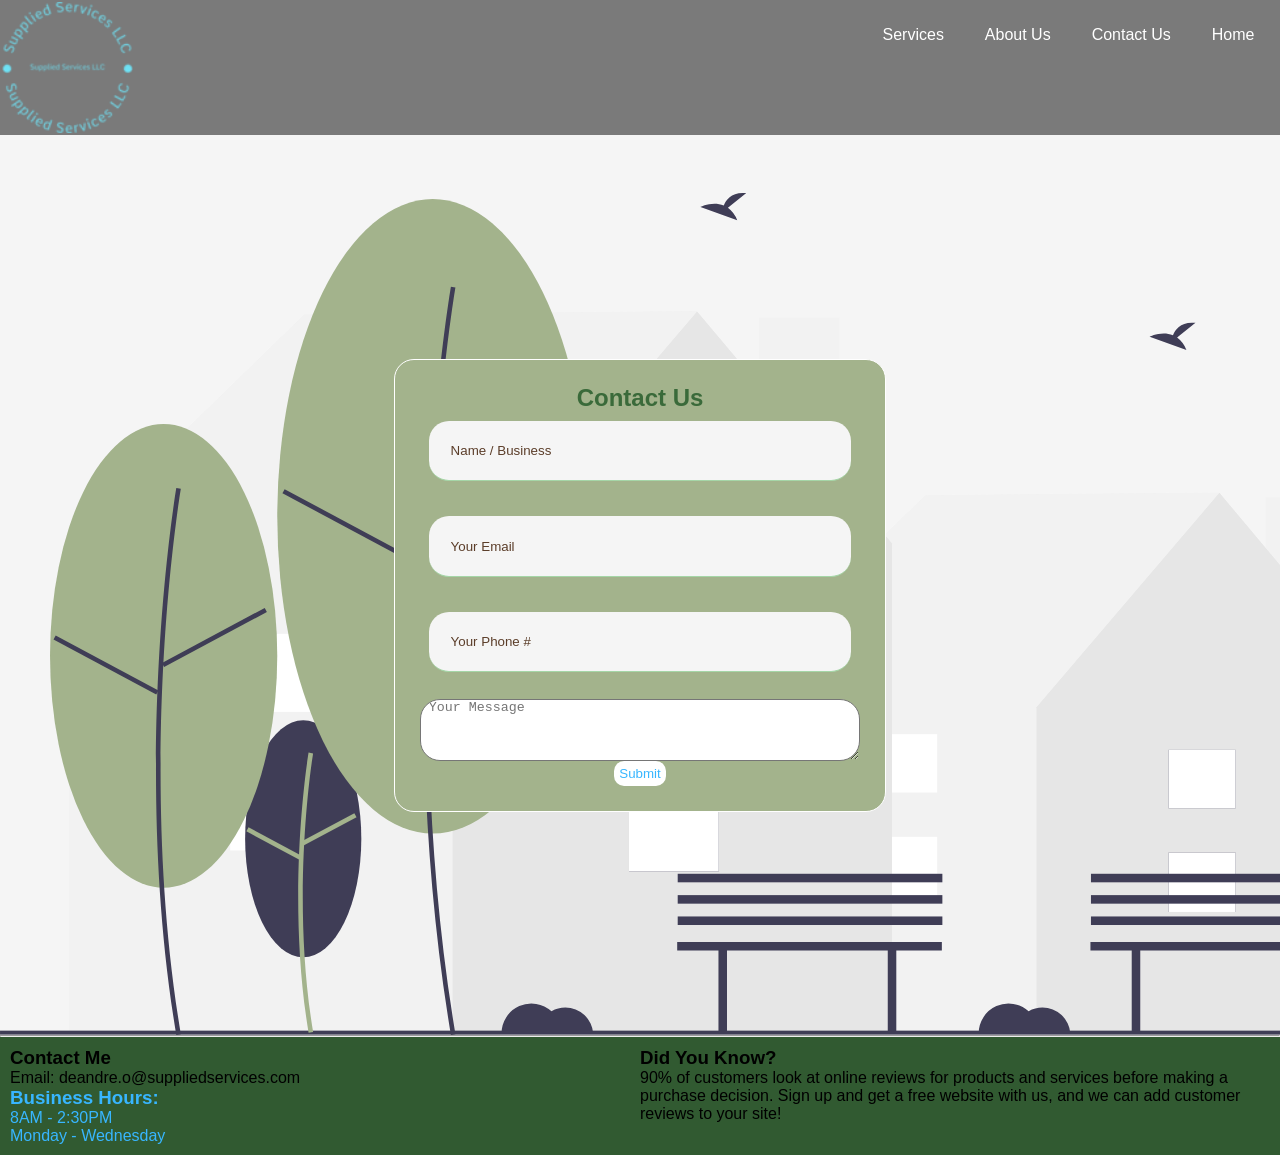
<file: contact.html>
<!DOCTYPE html>
<!--[if lt IE 7]>      <html class="no-js lt-ie9 lt-ie8 lt-ie7"> <![endif]-->
<!--[if IE 7]>         <html class="no-js lt-ie9 lt-ie8"> <![endif]-->
<!--[if IE 8]>         <html class="no-js lt-ie9"> <![endif]-->
<!--[if gt IE 8]>      <html class="no-js"> <!--<![endif]-->
<html>
    <head>
        <meta charset="utf-8">
        <meta http-equiv="X-UA-Compatible" content="IE=edge">
        <title>Supplied Services | Contact Us</title>
        <meta name="description" content="Get in touch with Supplied Services for all your web design needs. We're here to help landscaping and lawn care businesses succeed online.">
        <meta name="keywords" content="Contact Supplied Services, Web design inquiries, Landscaping website support, Lawn care business contact">
        <meta name="viewport" content="width=device-width, initial-scale=1">
        <link rel="stylesheet" href="style.css">
        <link rel="stylesheet" href="responsive.css">
        <link href='https://unpkg.com/boxicons@2.1.4/css/boxicons.min.css' rel='stylesheet'>
    </head>
    <body>
      <div class="main-container" id="contact-page">
        <nav>
            <div class="nav-bar">
              <img src="assets/logo-small.png" alt="Supplied Services Business Logo" class="logo">
              <div class="links" id="nav-links">
                   <a href="services.html">Services</a>
                   <a href="about.html">About Us</a>
                   <a href="contact.html">Contact Us</a>
                   <a href="index.html">Home</a>
              </div>
            </div>
        </nav>
        <main>
          <div class="contact-form">
            <form id="contact-form" method="POST" action="https://api.web3forms.com/submit">
                <h2>Contact Us</h2>
                  <input type="hidden" name="access_key" value="4ad4ddd2-e916-440f-8eb6-dff575d367cb">
                  <input type="text" name="name" class="form-control" placeholder="Name / Business" required="" fdprocessedid="xuqpzh"><br>
                  <input type="email" name="email" class="form-control" placeholder="Your Email" required="" fdprocessedid="rgmj0t"><br>
                  <input type="phone" name="phone" class="form-control" placeholder="Your Phone #" required="" fdprocessedid="moidqc"><br>
                  <textarea name="message" class="form-control" placeholder=" Your Message" rows="4" required=""></textarea>
                  <button type="submit" class="button-primary">Submit</button>
                </form>
               <div class="social-icons">
                <span>Find Me Here:</span>
                 <a href=""> 
                   <i class='bx bxl-linkedin'></i>
                 </a>
                 <a href="https://www.instagram.com/next.level.dre/">
                   <i class='bx bxl-instagram'></i>
                  </a>
             </div>
            </form>
          </div>
        </main>
        <hr>
        <footer>
            <div class="fcol-1">
                <h3>Contact Me</h3>
                <p>Email: deandre.o@suppliedservices.com</p>
                <div class="socials">
                  <p>Follow Me:</p>
                  <a href="https://www.instagram.com/next.level.dre/">
                  <i class='bx bxl-instagram'></i>
                  </a>
                  <a href="">
                  <i class='bx bxl-linkedin'></i>
                  </a>
             </div>
             <h3 style="color: #38b6ff;">Business Hours:</h3>
             <p style="color: #38b6ff;">8AM - 2:30PM</p>
             <p style="color: #38b6ff;">Monday - Wednesday</p>
            </div>
            <div class="fcol-2">
              <h3>Did You Know?</h3>
              <p>90% of customers look at online reviews for products and services before making a purchase decision. Sign up and get
                 a free website with us, and we can add customer reviews to your site!
              </p>
          </div>
        </footer>
      </div>
    </body>
</html>
</file>
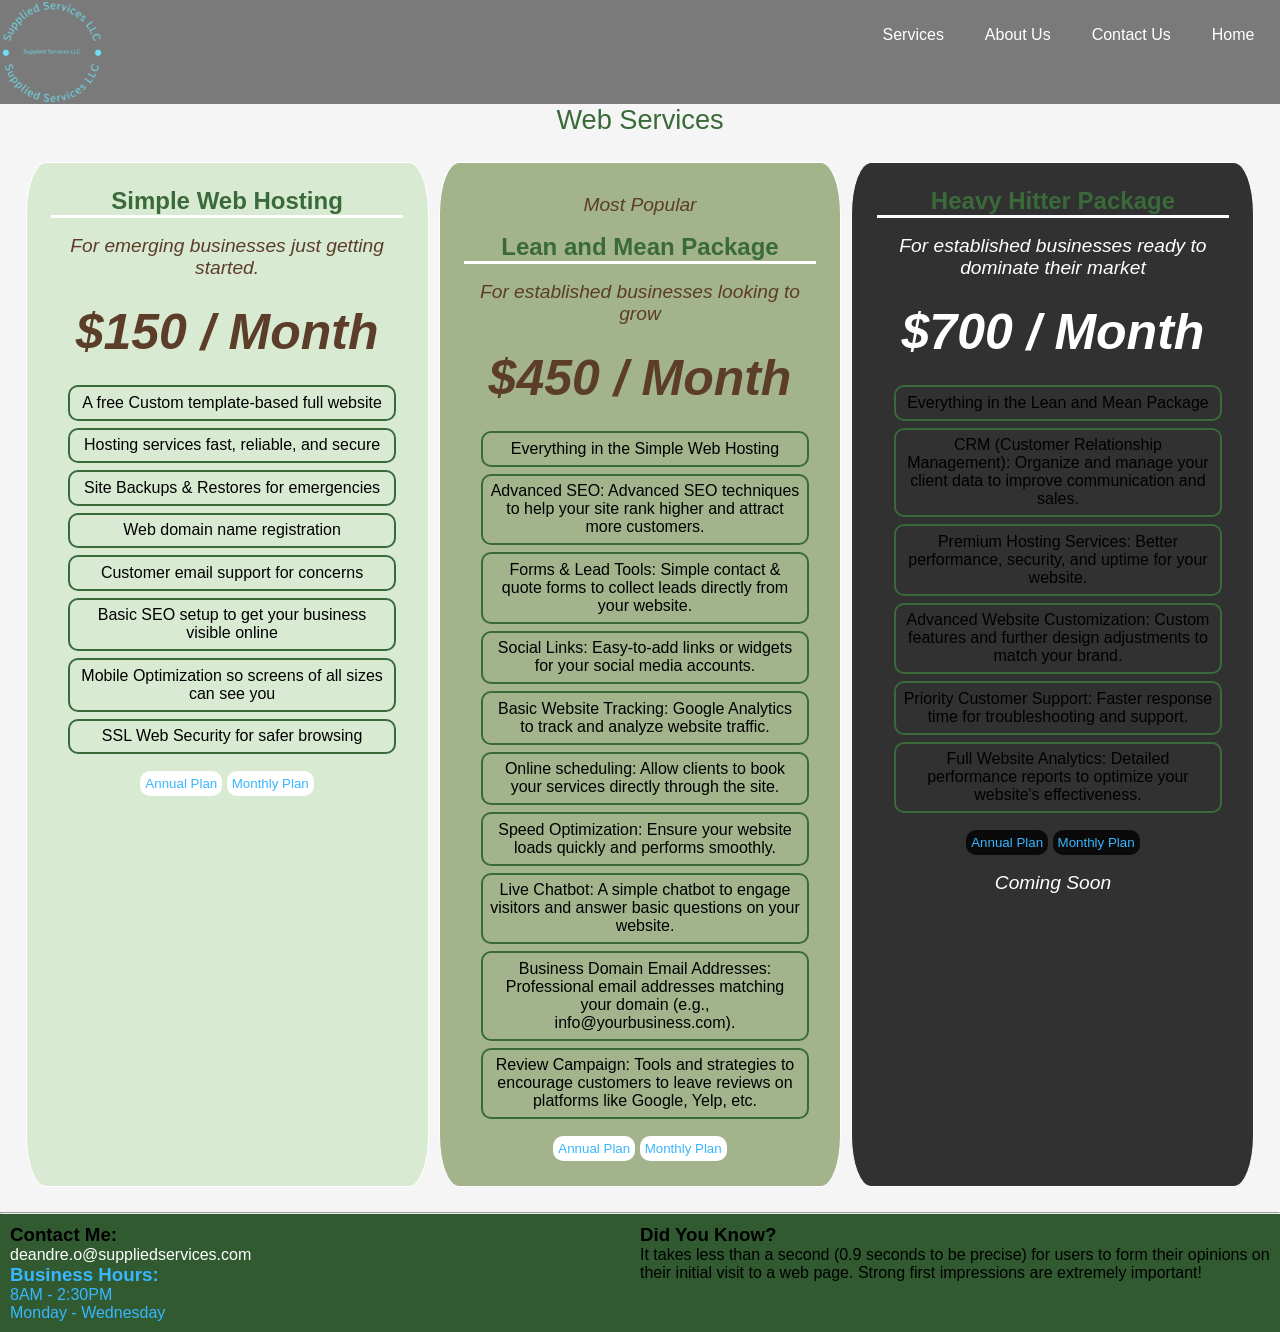
<file: services.html>
<!DOCTYPE html>
<!--[if lt IE 7]>      <html class="no-js lt-ie9 lt-ie8 lt-ie7"> <![endif]-->
<!--[if IE 7]>         <html class="no-js lt-ie9 lt-ie8"> <![endif]-->
<!--[if IE 8]>         <html class="no-js lt-ie9"> <![endif]-->
<!--[if gt IE 8]>      <html class="no-js"> <!--<![endif]-->
<html>
    <head>
        <meta charset="utf-8">
        <meta http-equiv="X-UA-Compatible" content="IE=edge">
        <title>Supplied Services | Web Design & Hosting Services for Landscaping</title>
        <meta name="description" content="Explore our web design and hosting services tailored for landscaping and lawn care businesses. Enhance your online presence with our expert solutions.">
        <meta name="keywords" content="Web design services, Landscaping website design, Lawn care hosting solutions, CRM for small businesses, Online marketing for landscaping">
        <meta name="viewport" content="width=device-width, initial-scale=1">
        <link rel="stylesheet" href="style.css">
        <link rel="stylesheet" href="responsive.css">
        <link href='https://unpkg.com/boxicons@2.1.4/css/boxicons.min.css' rel='stylesheet'>
    </head>
    <body>
      <div class="main-container" id="servicePage">
          <nav>
              <div class="nav-bar">
                <img src="assets/logo-small.png" alt="Supplied Services Business Logo" class="logo">
                <div class="links" id="nav-links">
                     <a href="services.html">Services</a>
                     <a href="about.html">About Us</a>
                     <a href="contact.html">Contact Us</a>
                     <a href="index.html">Home</a>
                </div>
              </div>
          </nav>
          <header>Web Services</header>
          <main>
             <div class="services">
               <div class="swh">
                 <h2 class="title">Simple Web Hosting</h2>
                 <span>For emerging businesses
                    just getting started.</span>
                    <span class="price"><strong>$150 / Month</strong></span>
                 <ul class="features">
                    <li>A free Custom template-based full website </li>
                    <li>Hosting services fast, reliable, and secure</li>
                    <li>Site Backups & Restores for emergencies</li>
                    <li>Web domain name registration</li>
                    <li>Customer email support for concerns</li>
                    <li>Basic SEO setup to get your business visible online</li>
                    <li>Mobile Optimization so screens of all sizes can see you</li>
                    <li>SSL Web Security for safer browsing</li>
                 </ul>
                 <div class="pay-choices">
                      <a href="https://buy.stripe.com/8wM5lpdhi9sFecgaEO"><button class="lumpsum">Annual Plan</button></a>
                      <a href="https://buy.stripe.com/4gw7txgtu48l6JO149"><button class="monthly">Monthly Plan</button></a>
                 </div>
                 
             </div>
             <div class="lnm">
                <span>Most Popular</span>
                <h2 class="title">Lean and Mean Package</h2>
                <span>For established businesses
                    looking to grow</span>
                    <span class="price"><strong>$450 / Month</strong></span>
                <ul class="features">
                    <li>Everything in the Simple Web Hosting</li>
                    <li>Advanced SEO: Advanced SEO techniques to help your site rank higher and attract more customers.</li>
                    <li>Forms & Lead Tools: Simple contact & quote forms to collect leads directly from your website.</li>
                    <li>Social Links: Easy-to-add links or widgets for your social media accounts.</li>
                    <li>Basic Website Tracking: Google Analytics to track and analyze website traffic.</li>
                    <li>Online scheduling: Allow clients to book your services directly through the site.</li>
                    <li>Speed Optimization: Ensure your website loads quickly and performs smoothly.</li>
                    <li>Live Chatbot: A simple chatbot to engage visitors and answer basic questions on your website.</li>
                    <li>Business Domain Email Addresses: Professional email addresses matching your domain (e.g., info@yourbusiness.com).</li>
                    <li>Review Campaign: Tools and strategies to encourage customers to leave reviews on platforms like Google, Yelp, etc.</li>
                </ul>
                <div class="pay-choices">
                    <a href="https://buy.stripe.com/9AQ3dh7WYfR3gko28g"><button class="lumpsum">Annual Plan</button></a>
                    <a href="https://buy.stripe.com/5kA3dh2CE9sF8RW3ci"><button  class="monthly">Monthly Plan</button></a>
               </div>
             </div>
             <div class="hh">
                 <h2 class="title">Heavy Hitter Package</h2>
                 <span>For established businesses ready to dominate their market</span>
                 <span class="price"><strong>$700 / Month</strong></span>
                 <ul class="features">
                    <li>Everything in the Lean and Mean Package</li>
                    <li>CRM (Customer Relationship Management): Organize and manage your client data to improve communication and sales.</li>
                    <li>Premium Hosting Services: Better performance, security, and uptime for your website.</li>
                    <li>Advanced Website Customization: Custom features and further design adjustments to match your brand.</li>
                    <li>Priority Customer Support: Faster response time for troubleshooting and support.</li>
                    <li>Full Website Analytics: Detailed performance reports to optimize your website's effectiveness.</li>
                 </ul>
                 <div class="pay-choices">
                    <button href="" class="lumpsum unavailable">Annual Plan</button>
                    <button href="" class="monthly unavailable">Monthly Plan</button>
               </div> 
               <span> Coming Soon</span>
             </div>
             </div>
            </main>
            <hr>
          <footer>
            <div class="fcol-1">
                <h3>Contact Me:</h3>
                <a href="contact.html">deandre.o@suppliedservices.com</a>
                <div class="socials">
                     <p>Follow Me:</p>
                     <a href="https://www.instagram.com/next.level.dre/">
                     <i class='bx bxl-instagram'></i>
                     </a>
                     <a href="">
                     <i class='bx bxl-linkedin'></i>
                     </a>
                </div>
                <h3 style="color: #38b6ff;">Business Hours:</h3>
                <p style="color: #38b6ff;">8AM - 2:30PM</p>
                <p style="color: #38b6ff;">Monday - Wednesday</p>
            </div> 
            <div class="fcol-2">
                <h3>Did You Know?</h3>
                <p>It takes less than a second (0.9 seconds to be precise) for users to form their opinions on their initial visit
                     to a web page. Strong first impressions are extremely important!</p>
            </div>

           </footer>
        </div>
    </body>
</html>
</file>
<file: style.css>
* {
    margin: 0;
    padding: 0;
    box-sizing: border-box;
}

h1, h2, h3, h4, h5, h6, .cta, .cta-s {
    font-weight: 600;
    font-family: 'Poppins', sans-serif;
}

body {
    
    width: 100dvw;
    height: 100dvh;
    background-color: #F5F5F5;
    display: flex;
    flex-direction: column;
    font-family: 'Inter', sans-serif;
    
}

nav {
    display: flex;
    width: 100vw;
    height: 15vh;
    background-color: rgba(0, 0, 0, 0.5);
}



.nav-bar {
    width: 100%;
    height: 100%;
    display: flex;
    justify-content: space-between;
    background-color: transparent;
    
    
}


.nav-bar .logo {
    padding: 2px;
    max-height: 100%;
    max-width: 30%;
}

.links {
    margin: 2%;
    display: flex;
    gap: 8%;
    width: 40%;
    justify-content: right;
}

.links a {
    text-decoration: none;
    transition: 0.3s ease-in;
    color: white;
    padding-bottom: 3%;
    
}

.links a:hover{
    border-bottom: 2px solid #38b6ff;
}

main {
    display: flex;
    flex-direction: column;
    height: auto;
    width: 100vw;
    
}
.hero {
    display: flex;
    flex-direction: column;
    height: 100vh;
    width: 100vw;
    background-image: linear-gradient(rgba(0, 0, 0, 0.5), rgba(0, 0, 0, 0.5)), url(assets/grass2.jpg);
    background-position: center;
    background-size: cover;
    background-repeat: no-repeat;
    image-rendering: crisp-edges
    
}

.hero-col {
    display: flex;
    height: 100%;
    flex-direction: column;
    align-items: center;
    justify-content: center;
    color: white;
    text-align: center;
    font-size: 20px;
    gap: 5%;
    padding: 2%;
}

main p {
    width: 50%;
}

.hero-col p {
    padding: 2%;
}

.websites {
    background-color: #a3b38c;
    display: flex;
    height: 100vh;
    width: 100vw;
    overflow: hidden;
    
    
}

.title {
    border-bottom: 3px solid white;
}


.wcol-1 {
    flex: 1;
    display: flex;
    align-items: center;
    justify-content: center;
}

.wcol-2 {
    flex: 1;
    display: flex;
    flex-direction: column;
    justify-content: center;
    align-items: center;
    padding: 2%;
    gap: 10%;
    text-align: center;
    font-size: 20px;
}

.hosting {
    overflow: hidden;
    display: flex;
    height: 100vh;
    width: 100vw;
    align-items: center;
    justify-content: center;
}

.hcol-1 {
    flex: 1;
    display: flex;
    flex-direction: column;
    justify-content: center;
    align-items: center;
    padding: 2%;
    gap: 60px;
    text-align: center;
    font-size: 20px;
}


.hcol-2 {
    flex: 1;
    display: flex;
    align-items: center;
    justify-content: center;
}

.calendar {
    overflow: hidden;
    display: flex;
    min-height: 100vh;
    width: 100vw;
    align-items: center;
    justify-content: center;
    background-color: #a3b38c;
}

.calendar h2 {
    margin-bottom: 2%;
    border-bottom: 5px solid white;
}

.ccol-1 {
    flex: 1;
    display: flex;
    justify-content: center;
    align-items: center;
    height: 50vh;
}

.ccol-1 img {
    width: 80%;
    height: auto;
    
}

.ccol-2 {
    flex: 1;
    display: flex;
    flex-direction: column;
    justify-content: center;
    align-items: center;
}


.calendly-inline-widget {
    border: 15px solid black;
    border-radius: 5%;
}

span {
   padding: 2%; 
   font-size: 120%;
}

footer {
    display: flex;
    align-items: baseline;
    height: auto;
    width: 100%;
    padding: 10px;
    background-color: #315A31;
}

.fcol-1 {
   flex: 1;
}

.fcol-1 a {
    text-decoration: none;
    color: white;
}

.fcol-2 {
   flex: 1;
}

.socials {
    display: flex;
    display: none;
    gap: 2%;
}



button {
    padding: 5px;
    border-radius: 10px;
    border: none;
}

.cta {
    padding: 2%;
    color: #3A6A3A;
    background-color: #D9EAD3;
    border: none;
    border-radius: 10%;
    text-decoration: none;
    align-self: center;
    transition: background-color 0.3s;
}

.cta:hover {
background-color:#38b6ff;
color: white;
cursor: pointer;
}

.cta-s {
    background-color: #38b6ff;
    color: white;
    padding: 2%;
    border-radius: 10%;
    border: none;
    text-decoration: none;
    align-self: center;
    transition: background-color 0.3s;
}

.cta-s:hover {
    background-color:white;
    color: #38b6ff;
    cursor: pointer;
    }

.hpButtons {
    display: flex;
    gap: 25%;
}
    /* End of index Code*/ 

/* End of Home Page code*/

header {
    text-align: center;
    font-size: 170%;
}


#servicePage  {
    height: 100vh;
    width: 100vw;
    display: flex;
    flex-direction: column;
}

#servicePage header {
    color: #3A6A3A;
}

.services {
    display: flex;
    height: 100%;
    width: 100vw;
    justify-content: space-evenly;
    padding: 2%;
    gap: 10px;
    align-items: center;
    text-align: center;  
}

.services h2 {
    color: #3A6A3A;
}

.swh ul, .lnm ul, .hh ul {
    padding-left: 10px;
    list-style-position: inside;
}


.swh {
    display: flex;
    flex-direction: column;
    flex: 1;
    height: 100%;
    background-color: #D9EAD3;
    border: 1px solid white;
    border-radius: 5%;
    padding: 2%;
    gap: 10px;
}

.lnm {
    display: flex;
    flex-direction: column;
    flex: 1;
    height: 100%;
    background-color: #a3b38c;
    border: 1px solid white;
    border-radius: 5%;
    padding: 2%;
    gap: 10px;
}

.hh {
    display: flex;
    flex-direction: column;
    flex: 1;
    height: 100%;
    background-color: rgba(0, 0, 0, 0.8);
    border: 1px solid white;
    border-radius: 5%;
    padding: 2%;
    gap: 10px;
}

button.unavailable {
    background-color: rgba(0, 0, 0, 0.8) !important;
}

.hh span {
    color: white !important;
}

.features li{
     list-style-type: none;
     display: flex;
     flex-direction: column;
     border: 2px solid #3A6A3A;
     padding: 2%;
     border-radius: 10px;
     margin: 2%;
     gap: 4%;
}

.pay-choices button {
    color: #38b6ff;
    background-color: white;
    transition: background-color 0.3s;
}

.pay-choices button:hover {
     background-color: #38b6ff;
     color: white;
     cursor: pointer;
}

.services span {
    font-style: italic;
    color: #5B3D29;
}

.price  strong{
    font-size: 50px;
}

/* End of Services Code */

#contact-page main {
    display: flex;
    height: 100vh;
    width: 100vw;
    padding: 2%;
    background-image: url(assets/park.svg);
    background-size: cover;
    background-repeat: no-repeat;
    align-items: center;
    justify-content: center;
    
}

.contact-form {
    border: 1px solid white;
    padding: 2%;
    max-height: 100%;
    min-width: 40%;
    display: flex;
    flex-direction: column;
    background-color: #a3b38c;
    border-radius: 20px;
}

form {
    display: flex;
    flex-direction: column;
    justify-self: left;

}

.contact-form input{
    margin: 2%;
    padding: 5%;
    background-color: #F5F5F5;
    color: #5B3D29;
    border: none;
    border-bottom: 1px solid #A5D6A7;
    border-radius: 20px;
    
}

.contact-form input::placeholder {
    color: #5B3D29;
}


.contact-form span {
    font-size: 60%;
}

form h2, .social-icons {
    display: flex;
    justify-content: center;
    align-items: center;
    color: #3A6A3A;
    gap: 8%;
}

.social-icons {
    display: none;
    font-size: 180%;
}


.form-control textarea {
    width: 100%;
    height: 100%;
    overflow: hidden;
    margin: 10%;
    padding: 20%;
    
}

.contact-form textarea {
    color: black;
    border-radius: 20px;
}

.contact-form .button-primary {
    
    background-color: white;
    color:#38b6ff;
    transition: background-color 0.3s;
    cursor: pointer;
    align-self: center;
    border-radius: 10px;
}

.button-primary input:hover {
    background-color:#38b6ff;
    color: white;
}

.links a {
    height: 35%;
    border-radius: 0;
}

/* End of Contact code*/

#about-page {
    width: 100vw;
    height: 100vh;
}

#about-page  main {
    display: flex;
    width: 100dvw;
    height: 85dvh;
}


.aboutUs {
    display: flex;
    align-items: center;
    justify-content: center;
    width: 100%;
    height: 100%;
}

.aboutUs p {
    color: #5B3D29;
    background-color: #F5F5F5;
    border-left: 4px solid #4CAF50;
    border-right: 4px solid #4CAF50;
    padding: 2%;
    height: 40%;
    width: 100%;
}


.acol-1 {
    display: flex;
    flex: 1;
    height: 100%;
    flex-direction: column;
    align-items: center;
    justify-content: center;
    text-align: center;
    font-size: 18px;
    gap: 10%;
    padding: 2%;
}

.acol-1 header {
    color: #3A6A3A;
}

.acol-2 {
    flex: 1;
    display: flex;
    height: 100%;
    width: 100%;
    justify-content: center;
    align-items: center;
    overflow: hidden;
}

.acol-2 img {
    max-width: 100%;
    max-height: 100%;
    object-fit: contain;
}
</file>
<file: responsive.css>
@media screen and (max-width: 320px) 
{
   /* Index Code */
    main {
        flex-direction: column;
    }

    .hero {
        height: auto;
    }

    .websites {
        display: flex;
        flex-direction: column;
        height: 100%;
        width: 100%;
        align-items: center;
        justify-content: center;
    }

    .wcol-1 {
        flex: 1;
        height: 100%;
        align-items: center;
        justify-content: center;
    }

    .wcol-1 img {
        max-width: 100%;
        max-height: 100%;
    }

    .wcol-2  {
        flex: 1;
        height: 100%;
        gap: 2%;
    }

    .hosting {
        display: flex;
        flex-direction: column-reverse;

    }

    .hcol-1 {
        flex: 1;
        height: 100%;
    }

.hcol-2 {
    flex: 1;
    height: 100%;
}

    .hcol-2 img {
        max-width: 100%;
        max-height: 100%;
    }

    .calendar {
        display: flex;
        flex-direction: column;
        height: auto;
    }

    .ccol-1 img {
        max-width: 100%;
        max-height: 100%;
    }

    .nav-bar .logo {
        width: 20%;
    }

    .hpButtons {
        justify-content: center;
    }
    /* End of index Code*/

    /* Services Code*/
    .services {
        flex-direction: column;
        margin-left: 5px;
    }
    /* End of Services Code */

    .brand-pairs label {
        display: none;
    }

    #about-page main {
        height: auto;
    }

    .aboutUs {
        display: flex;
        flex-direction: column;
    }


    .acol-2 {
        display: none;
    }

    .swh, .lnm, .hh {
         height: 400px;
        overflow-y: auto;
    }

    footer {
        display: flex;
        flex-direction: column;



    }
    

}

@media screen and (max-width: 376px) 
{
   main {
       flex-direction: column;
   }

   .websites {
    display: flex;
    flex-direction: column;
    height: 100%;
    width: 100%;
    align-items: center;
    justify-content: center;
}

.wcol-1 {
    flex: 1;
    height: 100%;
    align-items: center;
    justify-content: center;
}

.wcol-1 img {
    max-width: 100%;
    max-height: 100%;
}

.wcol-2  {
    flex: 1;
    height: 100%;
    gap: 2%;
}


.hosting {
    display: flex;
    flex-direction: column-reverse;

}

.hcol-1 {
    flex: 1;
    height: 100%;
}


.hcol-2 {
flex: 1;
height: 100%;
}

.hcol-2 img {
    max-width: 100%;
    max-height: 100%;
}

.calendar {
    display: flex;
    flex-direction: column;
    height: auto;
}

.ccol-1 img {
    max-width: 100%;
    max-height: 100%;
}

   .nav-bar .logo {
       width: 20%;
   }

  
   .hpButtons {
       justify-content: center;
   }

   /* End of index Code*/

   .services {
       flex-direction: column;
       margin-left: 5px;
       
   }
   /* End of Services Code */

   .brand-pairs label {
       display: none;
   }

   #Nextlevel-logo{
       display: none;
   }

  .aboutUs {
    display: flex;
    flex-direction: column;
 
  }

    .acol-1 {
        display: flex;
        flex-direction: column;
       font-size: 18px
    }

    .acol-2 {
        display: none;
    }
    /* End of About Us code*/
   footer {
       display: flex;
       flex-direction: column;
   }
   
}

@media screen and (max-width: 426px){

    main {
        flex-direction: column;
    }

    .websites {
        display: flex;
        flex-direction: column;
        height: 100%;
        width: 100%;
        align-items: center;
        justify-content: center;
    }
    
    .wcol-1 {
        flex: 1;
        height: 100%;
        align-items: center;
        justify-content: center;
    }
    
    .wcol-1 img {
        max-width: 100%;
        max-height: 100%;
    }
    
    .wcol-2  {
        flex: 1;
        height: 100%;
        gap: 2%;
    }
    
    
    .hosting {
        display: flex;
        flex-direction: column-reverse;
    
    }
    
    .hcol-1 {
        flex: 1;
        height: 100%;
    }
    
    .hcol-2 {
    flex: 1;
    height: 100%;
    }
    
    .hcol-2 img {
        max-width: 100%;
        max-height: 100%;
    }
    
    .calendar {
        display: flex;
        flex-direction: column;
        height: auto;
    }
    
    .ccol-1 img {
        max-width: 100%;
        max-height: 100%;
    }
    

    .nav-bar .logo {
        width: 20%;
    }


    .hpButtons {
        justify-content: center;
    }

    .services {
    display: flex;
    flex-direction: column;
    }

    .aboutUs {
        display: flex;
        flex-direction: column;
    }

    .acol-1 {
        margin: 2%;
    }

    .acol-2 {
        display: none;
    }

    footer {
        gap: 6%;
        flex-direction: column;
    }


    
}

@media screen and (max-width: 768px){

    .websites {
        display: flex;
        flex-direction: column;
        height: 100%;
        width: 100%;
        align-items: center;
        justify-content: center;
    }
    
    .wcol-1 {
        flex: 1;
        height: 100%;
        align-items: center;
        justify-content: center;
    }
    
    .wcol-1 img {
        max-width: 100%;
        max-height: 100%;
    }
    
    .wcol-2  {
        flex: 1;
        height: 100%;
        gap: 2%;
    }
    
    
    .hosting {
        display: flex;
        flex-direction: column-reverse;
    
    }
    
    .hcol-1 {
        flex: 1;
        height: 100%;
    }
    
    
    .hcol-2 {
    flex: 1;
    height: 70%;
    }
    
    .hcol-2 img {
        
        max-width: 100%;
        max-height: 70%;
    }
    
    .calendar {
        display: flex;
        flex-direction: column;
        height: 100%;
        width: 100%;
        padding: 2rem 0;
    }

    
    .ccol-1 {
        max-height: 50%;
        padding: 1rem;
        width: 100%;
    }

    .ccol-1 img {
        max-width: 100%;
        max-height: 100%;
    }

    .ccol-2 {
        max-height: 50%;
    }

    .hpButtons {
        justify-content: center;
    }

    .aboutUs {
        display: flex;
        max-height: 100%;
        max-width: 100%;
    }
    
    .acol-1 {
        gap: 2px;
    }

}

@media screen and (max-width: 1024px) {
     .websites {
        display: flex;
        flex-direction: column;
        height: 100%;
        width: 100%;
        align-items: center;
        justify-content: center;
    }
    
    .wcol-1 {
        flex: 1;
        height: 100%;
        align-items: center;
        justify-content: center;
    }
    
    .wcol-1 img {
        max-width: 100%;
        max-height: 100%;
    }
    
    .wcol-2  {
        flex: 1;
        height: 100%;
        gap: 2%;
    }
    
    
    .hosting {
        display: flex;
        flex-direction: column-reverse;
    
    }
    
    .hcol-1 {
        flex: 1;
        height: 100%;
    }
    
    .hcol-2 {
    flex: 1;
    height: 60%;
    }
    
    .hcol-2 img {
        
        max-width: 100%;
        max-height: 70%;
    }

    

}


@media  screen and (max-width: 1440px) {
   

    #service-page main {
        justify-content: center;
    }

}
</file>
